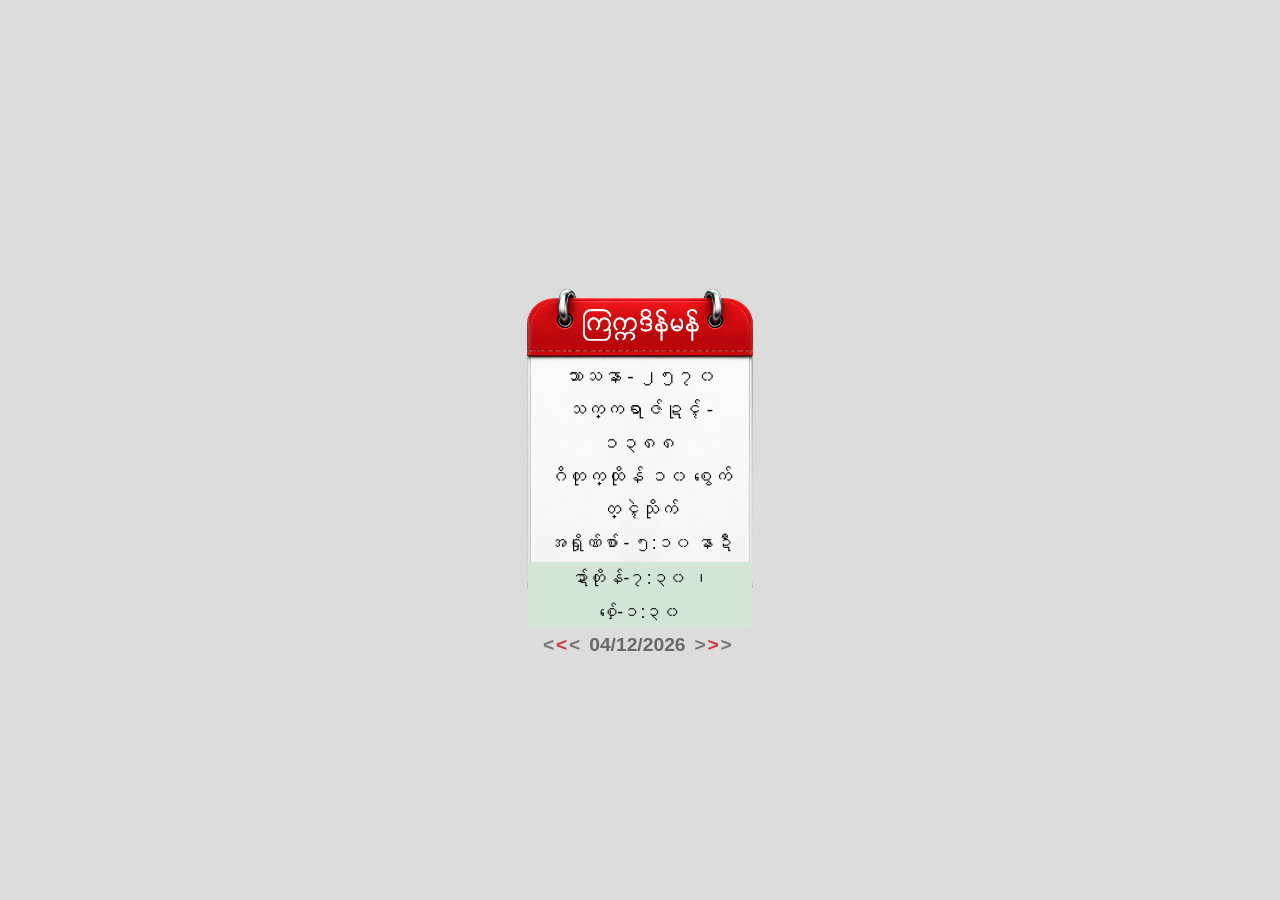
<file: monCalr.html>
<!DOCTYPE html>
<html>
<head>
    <meta charset="UTF-8" />
    <meta name="viewport" content="width=device-width, initial-scale=1.0" />
    <title>Mon Calendar</title>
    <style type="text/css">
        @font-face {
            font-family: "02Mon(Omar Ray Cham)office";
            font-weight: 400;
            font-style: normal;
            src: local('02Mon(Omar Ray Cham)office'), 
                 url('https://monitvilla.github.io/OmarRayCham02.ttf') format('truetype');
        }

        * {
            box-sizing: border-box;
            margin: 0;
            padding: 0;
        }

        body {
            background-color: #dcdcdc;
            display: flex;
            justify-content: center;
            align-items: center;
            min-height: 100vh;
            min-height: 100dvh;
            overflow: hidden;
            font-family: '02Mon(Omar Ray Cham)office', 'Pyidaungsu', sans-serif;
        }

        .calendar-widget {
            width: 130px;
            height: 185px;
            transform: scale(1.75);
            transform-origin: center center;
            background: url('bg.png') no-repeat 0 0;
            background-size: 130px 185px;
            padding-top: 41px; 
            padding-left: 1px;
            padding-right: 1px;
            font-size: 11px;
            line-height: 19px;
            color: #000000;
            text-align: center;
        }

        .mcal-sm {
            margin-top: 1px;
            margin-bottom: 2px;
            font-size: 10px;
        }
    </style>
</head>
<body>
    <div class="calendar-widget">
        <span id="mcalr" lang="my-Mon"></span>
    </div>
    <script type="text/javascript">
//Author: Yan Naing Aye
//http://mmcal.blogspot.com
//Version: 201508311115 (only for ME 1312 and later)
var mc_no=0,grX;
rmDisp();
document.addEventListener("DOMContentLoaded", function(){rmDisp();});

function rmDisp() {
	var ormcal, rmcalLang, rLang;
	do {
		ormcal = document.getElementById('mcalr');
		if (ormcal === null) break;

		ormcal.id = "mcalr" + (mc_no++).toString();
		rmcalLang = ormcal.lang;

		rLang = 0; // default is 0 (Myanmar unicode)
		if (rmcalLang == "my-Mon" || rmcalLang == "my-mon") rLang = 2;
		else if (rmcalLang == "UniMon" || rmcalLang == "UniMon") rLang = 4;
		else if (rmcalLang == "Mon" || rmcalLang == "Mon") rLang = 5;
		else if (rmcalLang == "my-En" || rmcalLang == "my-en") rLang = 1;
		else if (rmcalLang == "my-Z1" || ormcal.style.fontFamily == "Zawgyi-One" || rmcalLang == "my-z1") rLang = 3;

		grX = rSetLang(rLang);

		ormcal.style.textDecoration = "none";
		if (rLang == 3) ormcal.style.fontFamily = "Zawgyi-One";

		ormcal.currentDate = new Date();

		(function (targetEl, langIndex) {
			function render() {
				var calContent = rmStr(langIndex, targetEl.currentDate);

				var d = targetEl.currentDate;
				var dayNum = d.getDate();
				var monthNum = d.getMonth() + 1;
				var dd = (dayNum < 10 ? '0' : '') + dayNum;
				var mm = (monthNum < 10 ? '0' : '') + monthNum;
				var yyyy = d.getFullYear();
				var dateStr = dd + '/' + mm + '/' + yyyy;

				targetEl.innerHTML = 
					'<div style="text-align: center; width: 100%;">' +
						'<div>' + calContent + '</div>' +
						'<div style="display: flex; align-items: center; justify-content: center; gap: 1px; margin-top: -2px; margin-left: -3px; font-family: Arial, sans-serif; font-size: 11px; color: #555;">' +
							'<span class="btn-dy-prev" style="cursor: pointer; opacity: 0.75; user-select: none; font-weight: bold;" title="Previous Day">&lt;</span>' +
							'<span class="btn-mo-prev" style="cursor: pointer; opacity: 0.75; user-select: none; font-weight: bold; color: #cc0000;" title="Previous Month">&lt;</span>' +
							'<span class="btn-yr-prev" style="cursor: pointer; opacity: 0.75; user-select: none; font-weight: bold;" title="Previous Year">&lt;</span>' +
							'<span >&nbsp;</span>' +
							'<span class="mcal-btn-today" style="cursor: pointer; opacity: 0.85; font-weight: 600; user-select: none;" title="Click to reset to Today">' + dateStr + '</span>' +
							'<span >&nbsp;</span>' +
							'<span class="btn-yr-next" style="cursor: pointer; opacity: 0.75; user-select: none; font-weight: bold;" title="Next Year">&gt;</span>' +
							'<span class="btn-mo-next" style="cursor: pointer; opacity: 0.75; user-select: none; font-weight: bold; color: #cc0000;" title="Next Month">&gt;</span>' +
							'<span class="btn-dy-next" style="cursor: pointer; opacity: 0.75; user-select: none; font-weight: bold;" title="Next Day">&gt;</span>' +
						'</div>' +
					'</div>';

				function bindClick(selector, action) {
					targetEl.querySelector(selector).onclick = function (e) {
						e.preventDefault();
						e.stopPropagation();
						action(targetEl.currentDate);
						render();
					};
				}

				bindClick('.btn-dy-prev', function(dt) { dt.setDate(dt.getDate() - 1); });
				bindClick('.btn-dy-next', function(dt) { dt.setDate(dt.getDate() + 1); });

				bindClick('.btn-mo-prev', function(dt) { dt.setMonth(dt.getMonth() - 1); });
				bindClick('.btn-mo-next', function(dt) { dt.setMonth(dt.getMonth() + 1); });

				bindClick('.btn-yr-prev', function(dt) { dt.setFullYear(dt.getFullYear() - 1); });
				bindClick('.btn-yr-next', function(dt) { dt.setFullYear(dt.getFullYear() + 1); });

				bindClick('.mcal-btn-today', function() { targetEl.currentDate = new Date(); });
			}

			render();
		})(ormcal, rLang);

	} while (1);
}

function rGetDawnTime(mm, rLang) {
	var times = {
		1: "၅:၀၀", 7: "၅:၀၀",  
		2: "၄:၅၀", 6: "၄:၅၀", 
		3: "၄:၄၀", 5: "၄:၄၀",  
		0: "၄:၃၀", 4: "၄:၃၀",   
		8: "၅:၁၀", 12: "၅:၁၀", 
		9: "၅:၂၀", 11: "၅:၂၀",  
		10: "၅:၃၀"             
	};
	var enTimes = {
		1: "5:00", 7: "5:00",
		2: "4:50", 6: "4:50",
		3: "4:40", 5: "4:40",
		0: "4:30", 4: "4:30",
		8: "5:10", 12: "5:10",
		9: "5:20", 11: "5:20",
		10: "5:30"
	};
	return (rLang === 1) ? (enTimes[mm] || "5:00") : (times[mm] || "၅:၀၀");
}

function rFormatClock(h, m) {
	var mm = (m < 10 ? "0" : "") + m;
	var str = h.toString() + ":" + mm;
	var res = "";
	for (var i = 0; i < str.length; i++) {
		var ch = str.charAt(i);
		res += (grX[ch] !== undefined) ? grX[ch] : ch;
	}
	return res;
}

function rGetTideTimeStr(d) {
	var htMins = 765 + (d - 1) * 45; 
	var h_ht = Math.floor(htMins / 60) % 12;
	if (h_ht === 0) h_ht = 12;
	var m_ht = htMins % 60;

	var ltMins = htMins + 360;
	var h_lt = Math.floor(ltMins / 60) % 12;
	if (h_lt === 0) h_lt = 12;
	var m_lt = ltMins % 60;

	return {
		ht: rFormatClock(h_ht, m_ht),
		lt: rFormatClock(h_lt, m_lt)
	};
}

function rChkPyathada(mm, wd, hours) {
	if (mm === 1 || mm === 5 || mm === 9) {
		return (wd === 5 || wd === 0);
	}
	if (mm === 2 || mm === 6 || mm === 10) {
		return (wd === 4 || wd === 6);
	}
	if (mm === 3 || mm === 7 || mm === 11) {
		return (wd === 1 || wd === 2);
	}
	if (mm === 0 || mm === 4 || mm === 8 || mm === 12) {
		if (wd === 3) return true;
		if (wd === 4 && hours >= 12) return true;
	}
	return false;
}

function rChkYatyaza(mm, wd, hours) {
	if (mm === 1 || mm === 5 || mm === 9) {
		return (wd === 4 || wd === 6);
	}
	if (mm === 2 || mm === 6 || mm === 10) {
		return (wd === 5 || wd === 0);
	}
	if (mm === 3 || mm === 7 || mm === 11) {
		return (wd === 3 || wd === 5);
	}
	if (mm === 0 || mm === 4 || mm === 8 || mm === 12) {
		if (wd === 1) return true;
		if (wd === 4 && hours < 12) return true;
	}
	return false;
}

function rmStr(rLang, dt) {
    if (!dt) dt = new Date(); 
    var gy = dt.getFullYear(); 
    var gm = dt.getMonth() + 1;
	var gd=dt.getDate(); 
	var js=rg2j(gy,gm,gd); 
	var M=rj2m(js);
	var hours = dt.getHours();
	var minutes = dt.getMinutes();
	var isBeforeDawn = (hours < 4) || (hours === 4 && minutes < 50);
	var isAfterApril16 = (gm > 4) || (gm === 4 && gd >= 17);
	var isKasonWaning1 = (M.mm === 2 && M.ms === 2 && M.d === 1);
	var isBeforeKasonWaning1Dawn = (M.mm === 1) || 
                               (M.mm === 2 && (M.ms === 0 || M.ms === 1)) || 
                               (isKasonWaning1 && isBeforeDawn);
	var sOffset = (isAfterApril16 && isBeforeKasonWaning1Dawn) ? 1181 : 1182;
	var str = grX['Sasana Year'] + " " + rn2s(M.my + sOffset) + "" + grX['Ku'] + grX[','] + " " + "<br>";
	str+=grX["Myanmar Year"]+" "+rn2s(M.my)+""+grX['Ku']+grX[',']+" "+"<br>";
	
	var mma=["First Waso","Tagu","Kason","Nayon","Waso","Wagaung","Tawthalin",
			 "Thadingyut","Tazaungmon","Nadaw","Pyatho","Tabodwe","Tabaung"];

	if (M.mmt) {
	    str += grX['Late']; 
	}

	if (M.myt && M.mm == 4) {
	    str += grX['Second Waso'] + " "; 
	} else {
	    str += grX[mma[M.mm]] + " "; 
	}
	
	var msa=["waxing","full moon","waning","new moon"];
	if (rLang==2) {
		if((M.ms%2)==0) str+=""+rn2s(M.d)+" ";
		str+=grX[msa[M.ms]];
	} //if Unicode Mon language, use different order
	else{
		str+=grX[msa[M.ms]];//Myanmar moon status and day
		if((M.ms%2)==0) str+=" "+rn2s(M.d)+" "+grX['Yat'];} 
	
	var isVassa = false;
	if (M.mm === 4 && M.md >= 15) { // Waso / 2nd Waso Full Moon onwards
		isVassa = true;
	} else if (M.mm === 5 || M.mm === 6) { // Wagaung, Tawthalin
		isVassa = true;
	} else if (M.mm === 7 && M.md <= 15) { // Thadingyut up to Full Moon
		isVassa = true;
	}

	var wda=['Saturday','Sunday','Monday','Tuesday','Wednesday','Thursday','Friday'];  
	var dayText = grX[wda[M.wd]] + grX['Nay'];

	if (rChkPyathada(M.mm, M.wd, hours)) {
		dayText += " ၊ " + grX['Pyathada'];
	}
	if (rChkYatyaza(M.mm, M.wd, hours)) {
		dayText += " ၊ " + grX['Yatyaza'];
	}

	var isSundayHoliday = (!isVassa && M.wd === 1);
	var dayStyle = isSundayHoliday ? " style=\"color: #cc0000; font-weight: bold;\"" : "";
	str += grX[','] + "<br /><span" + dayStyle + ">" + dayText + "</span>";

	var dawnTime = rGetDawnTime(M.mm, rLang);
	var isSabbath = (M.md==8)||(M.md==15)||(M.md==23)||(M.md==M.mml);
	var isSabbathEve = (M.md==7)||(M.md==14)||(M.md==22)||(M.md==(M.mml-1));

	var sabbathText = grX['Dawn'] + " - " + dawnTime;
	if (isSabbath) {
		sabbathText += " ၊ " + grX['Sabbath'];
	} else if (isSabbathEve) {
		sabbathText += " ၊ " + grX['Sabbath Eve'];
	} else {
		sabbathText += " " + grX['Hour'];
	}

	var isVassaSabbathHoliday = (isVassa && isSabbath);
	var sabbathStyle = isVassaSabbathHoliday ? "color: #cc0000; font-weight: bold;" : "";
	str += "<br /><span class=\"mcal-sm\" style=\"" + sabbathStyle + "\">" + sabbathText + "</span>";

	var tideBg = "#fee7c4"; 
	if (M.d >= 4 && M.d <= 10) {
		tideBg = "#d3e5d4"; 
	} else if (M.d === 3) {
		tideBg = "#ffcdd2"; 
	}

	var tide = rGetTideTimeStr(M.d);
	str += "<br /><span class=\"mcal-sm\" style=\"background-color: " + tideBg + "; padding: 0 4px; border-radius: 3px; display: inline-block; margin-top: 1px;\">" + grX['High Tide'] + "-" + tide.ht + " ၊ " + grX['Low Tide'] + "-" + tide.lt + "</span>";
	
	return str+grX['.'];
}

function rg2j(gy,gm,gd) {
	var a,y,m;
	a=Math.floor((14-gm)/12);
	y=gy+4800-a;
	m=gm+(12*a)-3;
	return (gd+Math.floor((153*m+2)/5)+(365*y)+Math.floor(y/4)
			-Math.floor(y/100)+Math.floor(y/400)-32045);
}

function rj2m(jd) {
	var SY=1577917828/4320000; //solar year (365.2587565)
	var MO=1954168.050623; //beginning of 0 ME
	var jdn,my,yo,dd,myl,mmt,t,s,c,mm,md,mml,ms,d,wd;
	
	jdn=Math.round(jd); //convert to integer (i.e. JD to JDN)
	my=Math.floor((jdn-0.5-MO)/SY); //get Myanmar year
	yo=rChkMy(my); //check Myanmar year - watat, big watat,  1st day of Tagu
	dd=jdn-yo.tg1+1; //number of days from 1st Tagu
	myl=354+yo.watat*30+yo.bw; // Myanmar year length
	mmt=Math.floor((dd-1)/myl); // Myanmar year type
	dd-=mmt*myl; t=Math.floor(myl/(dd+266));
	s=29.5+t*yo.bw/5; c=117+t*yo.bw*14/5;//get rate and offset
	dd+=t*266-(1-t)*(myl-266);//modify day count
	mm=Math.floor((dd+c)/s); //get month
	md=dd-Math.floor(s*mm-c-0.1);//get day
	mm=(mm%16); mm-=12*Math.floor(mm/13); //correct month number
	mml=30-mm%2; if(mm==3) mml+=yo.bw;//get length of the month and adjust
	ms=Math.floor((md+1)/16)+Math.floor(md/16)+Math.floor(md/mml);//moon status
	d=md-15*Math.floor(md/16); //get day
	wd=(jdn+2)%7;//get week day
	return {my:my,myt:yo.myt,watat:yo.watat,bw:yo.bw,myl:myl,mm:mm,mmt:mmt,
		mml:mml,md:md,ms:ms,d:d,wd:wd};
}

function rChkMy(my) {
	var yd=0,y1,y2,myt,bw=0,watat,nd,tg1;
	y2=rChkWatat(my); //get watat and 2nd Waso full moon day
	do{ yd++; y1=rChkWatat(my-yd); }while(y1.watat==0);
	watat=y2.watat;  myt=watat;  
	if(watat) { nd=(y2.fm-y1.fm)%354; bw=Math.floor(nd/31); myt=bw+1;}
	//if watat check if big watat
	tg1=y1.fm+354*yd-102;	 //get the 1st day of Tagu
	return {myt:myt,watat:watat,bw:bw,tg1:tg1};
}

function rChkWatat(my) {
	var SY=1577917828/4320000; //solar year (365.2587565)
	var LM=1577917828/53433336; //lunar month (29.53058795)
	var MO=1954168.050623; //beginning of 0 ME
	var ed,NM,TA,TW,watat=0,w2fm,yr,WO=0;
	ed=(SY*(my+3739))%LM; //find excess days
	NM=8; // number of months to ahead for full excess month
	TA=(SY/12-LM)*(12-NM); //threshold to adjust excess day
	if(ed<TA) ed+=LM; //adjust excess day
	TW=LM-(SY/12-LM)*NM;  //threshold for taking the year as watat
	if(ed>=TW) watat=1;
	WO-=4/NM; //offset for full moon day
	if (my==1377) WO+=1; if (my==1344) watat=1; else if (my==1345) watat=0; 
	w2fm=Math.round(SY*my+MO-ed+4.5*LM+WO); //full moon day of 2nd Waso
	return {watat:watat,fm:w2fm};
}

function rn2s(n) {
	var r,s=""; n=Math.floor(n);
	do{
		r=n%10; n=Math.floor(n/10);
		s=grX[r.toString()]+s;
	}while(n>0);
	return s;
}

function rSetLang(lang)
{   
	if (lang==1) { //Catalog for English Language
	return {'First Waso':'First Waso','Tagu':'Tagu','Kason':'Kason',
	'Nayon':'Nayon','Waso':'Waso',	'Wagaung':'Wagaung','Tawthalin':'Tawthalin',
	'Thadingyut':'Thadingyut','Tazaungmon':'Tazaungmon','Nadaw':'Nadaw',
	'Pyatho':'Pyatho','Tabodwe':'Tabodwe','Tabaung':'Tabaung',
	'waxing':'waxing','waning':'waning','full moon':'full moon',
	'new moon':'new moon','Sasana Year':'Sasana Year',
	'Myanmar Year':'Myanmar Year','Ku':' ','Late':'Late ','Second':'Second ',
	'Sunday':'Sunday','Monday':'Monday','Tuesday':'Tuesday',
	'Wednesday':'Wednesday','Thursday':'Thursday','Friday':'Friday',
	'Saturday':'Saturday','Nay':' ','Yat':' ','Sabbath Eve':'Sb Eve',
	'Sabbath':'Sabbath','Pyathada':'Pyathada','Yatyaza':'Yatyaza',
	'Dawn':'Dawn','Hour':'hr','High Tide':'High Tide','Low Tide':'Low Tide',
	'0': '0','1': '1','2': '2','3': '3','4': '4','5': '5',
	'6': '6','7': '7','8': '8','9': '9',',':',','.':'.'};}

	else if (lang==2) { //Catalog for Mon Language
	return {'Second Waso': 'ဂိတုဒု-ဒ္ဂိုန်','First Waso':'ဂိတုပ-ဒ္ဂိုန်','Tagu':'ဂိတုစဲ','Kason':'ဂိတုပသာ်','Nayon':'ဂိတုဇှ်ေ',
	'Waso':'ဂိတုဒ္ဂိုန်','Wagaung':'ဂိတုခ္ဍဲသဳ','Tawthalin':'ဂိတုဘတ်','Thadingyut':'ဂိတုဝှ်',
	'Tazaungmon':'ဂိတုက္ထိုန်','Nadaw':'ဂိတုမြေက္ကသဵု','Pyatho':'ဂိတုပုဟ်','Tabodwe':'ဂိတုမာ်',
	'Tabaung':'ဂိတုဖဝ်ရဂိုန်','waxing':'မံက်','waning':'စွေက်','full moon':'ပေၚ်',
	'new moon':'အိုတ်','Sasana Year':'သာသနာ -','Myanmar Year':'သက္ကရာဇ်ဍုၚ် -',
	'Ku':'','Late':'','Second':'','Sunday':'တ္ၚဲအဒိုတ်','Monday':'တ္ၚဲစန်',
	'Tuesday':'တ္ၚဲအၚာ','Wednesday':'တ္ၚဲဗုဒ္ဓဝါ','Thursday':'တ္ၚဲဗြဴဗတိ','Friday':'တ္ၚဲသိုက်',
	'Saturday':'တ္ၚဲသ္ၚိသဝ်','Nay':'','Yat':'','Sabbath Eve':'တ္ၚဲတိၚ်','Sabbath':'တ္ၚဲသဳ',
	'Pyathada':'ပြာဗ္ဗဒါ','Yatyaza':'ရာဇာ',
	'Dawn':'အရှိုဏ်စာ်','Hour':'နာဍဳ','High Tide':'ဍာ်တိုန်','Low Tide':'စှ်ေ',
	'0': '၀','1': '၁','2': '၂','3': '၃','4': '၄','5': '၅','6': '၆','7': '၇',
	'8': '၈','9': '၉',',':'','.':''};}
}
    </script>
</body>
</html>
</file>
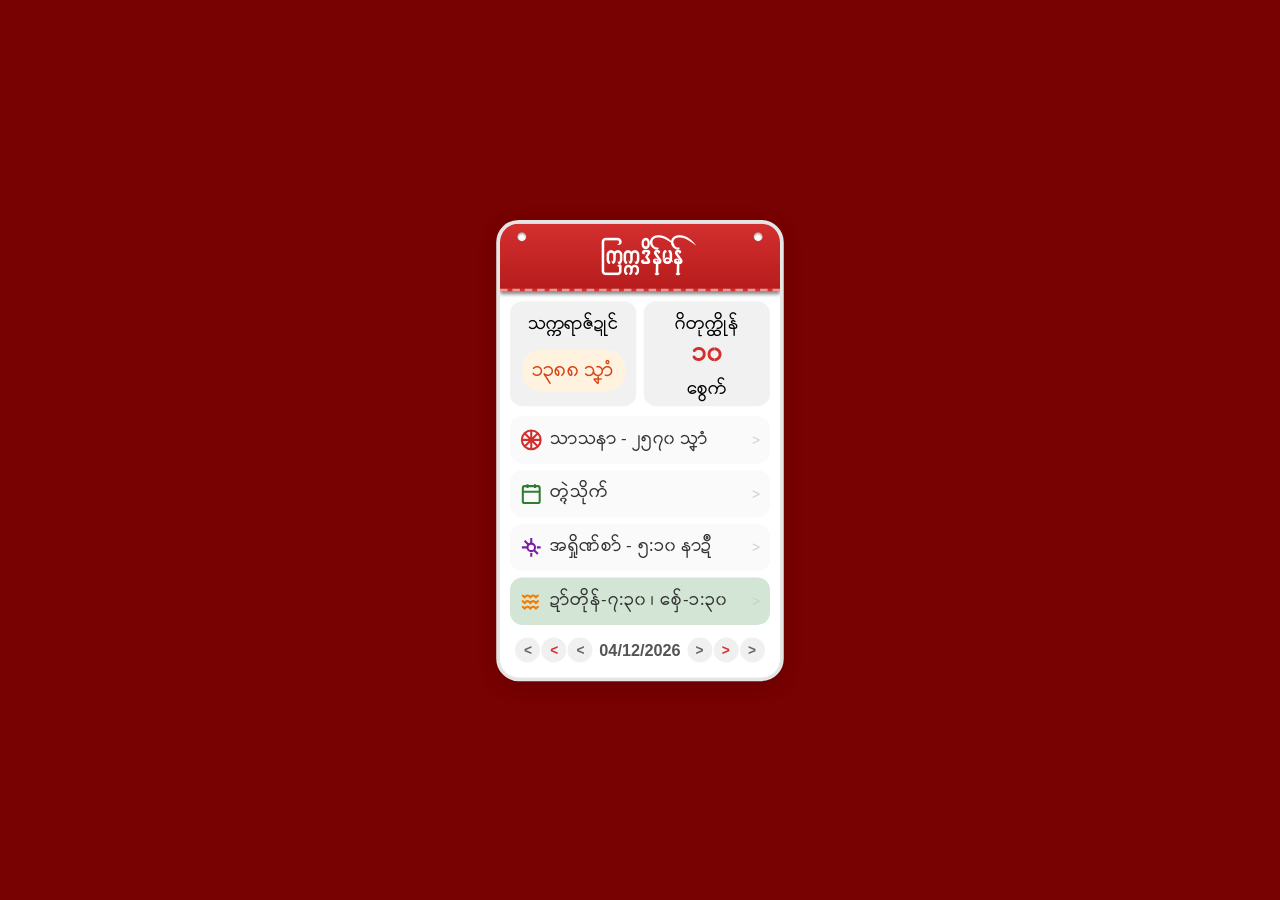
<file: monCalrV2.html>
<!DOCTYPE html>
<html lang="my-Mon">
<head>
    <meta charset="UTF-8" />
    <meta name="viewport" content="width=device-width, initial-scale=1.0" />
    <title>Mon Calendar</title>
    <link rel="manifest" href="manifest.json" />
    <meta name="theme-color" content="#b71c1c" />
    <meta name="mobile-web-app-capable" content="yes" />
    <meta name="apple-mobile-web-app-capable" content="yes" />
    <meta name="apple-mobile-web-app-status-bar-style" content="black-translucent" />
    <meta name="apple-mobile-web-app-title" content="Mon Calendar" />
    <link rel="apple-touch-icon" href="icons/icon-192.png" />

    <style type="text/css">
        @import url('https://monitvilla.github.io/monFont.css');
        
        * {
            box-sizing: border-box;
            margin: 0;
            padding: 0;
        }

        body {
            background-color: #780101;
            display: flex;
            justify-content: center;
            align-items: center;
            min-height: 100vh;
            min-height: 100dvh;
            font-family: '02Mon(Omar Ray Cham)office', 'Pyidaungsu', sans-serif;
        }

        .calendar-widget {
            width: 230px;
            background: #ffffff;
            border-radius: 18px;
            box-shadow: 0 4px 18px rgba(0,0,0,0.12);
            overflow: hidden;
            border: 3px solid #e5e5e5;
            padding-bottom: 12px;
			transform: scale(1.25);
            transform-origin: center center;
        }

        .cal-header {
            background: linear-gradient(180deg, #d32f2f 0%, #b71c1c 100%);
            color: #ffffff;
            text-align: center;
            padding: 9px 10px 9px 13px;
            font-size: 22px;
            font-family: 'ပရၚ်တဲတၟေၚ် နူ(အမ်မြာဲဆာန်)';
            position: relative;
            border-bottom: 2px dashed rgba(255, 255, 255, 0.5);
            box-shadow: 0 2px 3px rgba(0, 0, 0, 0.5); 
        }

        .cal-header::before, .cal-header::after {
            content: '';
            position: absolute;
            top: 7px;
            width: 7px;
            height: 7px;
            border-radius: 50%;
            background: #ffffff;
            box-shadow: inset 0 1px 2px rgba(0,0,0,0.4);
        }
        .cal-header::before { left: 14px; }
        .cal-header::after { right: 14px; }

        .cal-grid-top {
            display: flex;
            padding: 8px;
            gap: 6px;
        }

        .cal-card-box {
            flex: 1;
            background: #f1f1f1;
            border-radius: 10px;
            padding: 7px 4px;
            text-align: center;
            display: flex;
            flex-direction: column;
            justify-content: space-between;
            align-items: center;
            height: 84px; 
            font-size: 14px;
        }

        .year-tag {
            background-color: #fff3e0;
            color: #d84315;
            border-radius: 14px;
            padding: 4px 8px;
            font-size: 16px;
            display: inline-block;
            font-weight: 500;
            margin-bottom: 5px;
        }

        .moon-day {
            color: #d32f2f;
            font-size: 20px;
            font-weight: bold;
            line-height: 0.8;
            min-height: 22px;
        }

        .moon-status {
            font-size: 14px;
            line-height: 1;
        }

        .cal-list {
            padding: 0 8px;
            display: flex;
            flex-direction: column;
            gap: 5px;
        }

        .cal-list-item {
            display: flex;
            align-items: center;
            background: #fafafa;
            border-radius: 10px;
            padding: 6px 8px;
            font-size: 14.5px;
            color: #333;
            min-height: 38px;
            transition: background-color 0.2s ease;
        }

        .cal-list-item .icon {
            width: 18px;
            height: 18px;
            margin-right: 6px;
            flex-shrink: 0;
            display: flex;
            align-items: center;
            justify-content: center;
        }

        .cal-list-item .text-content {
            flex-grow: 1;
            line-height: 1.2;
        }

        .cal-list-item .arrow {
            color: #ccc;
            font-size: 11px;
            font-family: Arial, sans-serif;
        }

        .nav-controls {
            display: flex;
            align-items: center;
            justify-content: center;
            gap: 1px;
            margin-top: 10px;
            font-family: Arial, sans-serif;
            font-size: 11px;
            color: #555;
        }

        .nav-btn {
            cursor: pointer;
            width: 20px;
            height: 20px;
            border-radius: 50%;
            background: #f0f0f0;
            display: flex;
            align-items: center;
            justify-content: center;
            user-select: none;
            font-weight: bold;
            font-size: 11px;
            color: #666;
            transition: background 0.1s ease;
        }

        .nav-btn:hover {
            background: #e0e0e0;
        }

        .nav-btn.btn-red {
            color: #d32f2f;
        }

        .date-display {
            cursor: pointer;
            font-weight: 600;
            font-size: 13px;
            padding: 0 4px;
            user-select: none;
        }

        /* PWA Install Button Styles */
        .install-container {
            display: none;
            text-align: center;
            margin-top: 8px;
            padding: 0 8px;
        }

        .btn-install {
            width: 100%;
            background: #2e7d32;
            color: #ffffff;
            border: none;
            padding: 6px 0;
            border-radius: 8px;
            font-size: 12px;
            font-weight: bold;
            cursor: pointer;
            display: flex;
            align-items: center;
            justify-content: center;
            gap: 6px;
            box-shadow: 0 2px 4px rgba(0,0,0,0.15);
        }

        .btn-install:hover {
            background: #1b5e20;
        }
    </style>
</head>
<body>

    <div class="calendar-widget">
        <div class="cal-header">ကြက္ကဒိန်မန်</div>
        <div id="mcalr" lang="my-Mon"></div>
        <div id="pwaInstallBox" class="install-container">
            <button id="pwaInstallBtn" class="btn-install">
                <svg width="14" height="14" viewBox="0 0 24 24" fill="none" stroke="currentColor" stroke-width="2.5"><path d="M21 15v4a2 2 0 0 1-2 2H5a2 2 0 0 1-2-2v-4"/><polyline points="7 10 12 15 17 10"/><line x1="12" y1="15" x2="12" y2="3"/></svg>
                Install App
            </button>
        </div>
    </div>

    <script type="text/javascript">
    if ('serviceWorker' in navigator) {
        window.addEventListener('load', function() {
            navigator.serviceWorker.register('./sw.js')
                .then(function(reg) { console.log('SW Registered:', reg.scope); })
                .catch(function(err) { console.error('SW Registration Failed:', err); });
        });
    }

    var deferredPrompt;
    window.addEventListener('beforeinstallprompt', function(e) {
        e.preventDefault();
        deferredPrompt = e;
        var installBox = document.getElementById('pwaInstallBox');
        if (installBox) installBox.style.display = 'block';
    });

    document.getElementById('pwaInstallBtn').addEventListener('click', function() {
        if (deferredPrompt) {
            deferredPrompt.prompt();
            deferredPrompt.userChoice.then(function(choiceResult) {
                if (choiceResult.outcome === 'accepted') {
                    document.getElementById('pwaInstallBox').style.display = 'none';
                }
                deferredPrompt = null;
            });
        }
    });

//Original Author: Yan Naing Aye | http://mmcal.blogspot.com
	//Version: 201508311115 (only for ME 1312 and later)
	//Modified by: JaMonRott | http://it-villa.blogspot.com
    var mc_no=0,grX;
    rmDisp();
    document.addEventListener("DOMContentLoaded", function(){rmDisp();});

    function rmDisp() {
        var ormcal, rmcalLang, rLang;
        do {
            ormcal = document.getElementById('mcalr');
            if (ormcal === null) break;

            ormcal.id = "mcalr" + (mc_no++).toString();
            rmcalLang = ormcal.lang;

            rLang = 0;
            if (rmcalLang == "my-Mon" || rmcalLang == "my-mon") rLang = 2;
            else if (rmcalLang == "UniMon") rLang = 4;
            else if (rmcalLang == "Mon") rLang = 5;
            else if (rmcalLang == "my-En" || rmcalLang == "my-en") rLang = 1;
            else if (rmcalLang == "my-Z1" || ormcal.style.fontFamily == "Zawgyi-One" || rmcalLang == "my-z1") rLang = 3;

            grX = rSetLang(rLang);

            ormcal.style.textDecoration = "none";
            if (rLang == 3) ormcal.style.fontFamily = "Zawgyi-One";

            ormcal.currentDate = new Date();

            (function (targetEl, langIndex) {
                function render() {
                    var data = rmStrData(langIndex, targetEl.currentDate);

                    var d = targetEl.currentDate;
                    var dayNum = d.getDate();
                    var monthNum = d.getMonth() + 1;
                    var dd = (dayNum < 10 ? '0' : '') + dayNum;
                    var mm = (monthNum < 10 ? '0' : '') + monthNum;
                    var yyyy = d.getFullYear();
                    var dateStr = dd + '/' + mm + '/' + yyyy;

                    var moonDayDisplay = data.moonDay ? data.moonDay : '&nbsp;';

                    targetEl.innerHTML = 
                        '<div class="cal-grid-top">' +
                            '<div class="cal-card-box">' +
                                '<div>' + data.myearLabel + '</div>' +
                                '<div><span class="year-tag">' + data.myearVal + '</span></div>' +
                            '</div>' +
                            '<div class="cal-card-box">' +
                                '<div>' + data.monthName + '</div>' +
                                '<div class="moon-day">' + moonDayDisplay + '</div>' +
                                '<div class="moon-status">' + data.moonStatus + '</div>' +
                            '</div>' +
                        '</div>' +

                        '<div class="cal-list">' +
                            '<div class="cal-list-item">' +
                                '<div class="icon"><svg width="18" height="18" viewBox="0 0 24 24" fill="none" stroke="#d32f2f" stroke-width="2.2"><circle cx="12" cy="12" r="10"/><path d="M12 2v20M2 12h20M4.93 4.93l14.14 14.14M4.93 19.07L19.07 4.93"/></svg></div>' +
                                '<div class="text-content">' + data.syear + '</div>' +
                                '<div class="arrow">&gt;</div>' +
                            '</div>' +

                            '<div class="cal-list-item">' +
                                '<div class="icon"><svg width="18" height="18" viewBox="0 0 24 24" fill="none" stroke="#2e7d32" stroke-width="2.2"><rect x="3" y="4" width="18" height="18" rx="2" ry="2"/><line x1="16" y1="2" x2="16" y2="6"/><line x1="8" y1="2" x2="8" y2="6"/><line x1="3" y1="10" x2="21" y2="10"/></svg></div>' +
                                '<div class="text-content"' + data.dayStyle + '>' + data.dayText + '</div>' +
                                '<div class="arrow">&gt;</div>' +
                            '</div>' +

                            '<div class="cal-list-item">' +
                                '<div class="icon"><svg width="18" height="18" viewBox="0 0 24 24" fill="none" stroke="#7b1fa2" stroke-width="2.2"><path d="M12 2v6M12 18v4M4.93 4.93l4.24 4.24M14.83 14.83l4.24 4.24M2 12h6M18 12h4"/><circle cx="12" cy="12" r="4"/></svg></div>' +
                                '<div class="text-content" style="' + data.sabbathStyle + '">' + data.sabbathText + '</div>' +
                                '<div class="arrow">&gt;</div>' +
                            '</div>' +

                            '<div class="cal-list-item" style="' + data.tideStyle + '">' +
                                '<div class="icon"><svg width="18" height="18" viewBox="0 0 24 24" fill="none" stroke="#f57c00" stroke-width="2.2"><path d="M2 6c.6 0 1.2.2 1.6.6L5 8l1.4-1.4C6.8 6.2 7.4 6 8 6s1.2.2 1.6.6L11 8l1.4-1.4c.4-.4 1-.6 1.6-.6s1.2.2 1.6.6L17 8l1.4-1.4c.4-.4 1-.6 1.6-.6"/><path d="M2 12c.6 0 1.2.2 1.6.6L5 14l1.4-1.4c.4-.4 1-.6 1.6-.6s1.2.2 1.6.6L11 14l1.4-1.4c.4-.4 1-.6 1.6-.6s1.2.2 1.6.6L17 14l1.4-1.4c.4-.4 1-.6 1.6-.6"/><path d="M2 18c.6 0 1.2.2 1.6.6L5 20l1.4-1.4c.4-.4 1-.6 1.6-.6s1.2.2 1.6.6L11 20l1.4-1.4c.4-.4 1-.6 1.6-.6s1.2.2 1.6.6L17 20l1.4-1.4c.4-.4 1-.6 1.6-.6"/></svg></div>' +
                                '<div class="text-content">' + data.tideText + '</div>' +
                                '<div class="arrow">&gt;</div>' +
                            '</div>' +
                        '</div>' +

                        '<div class="nav-controls">' +
                            '<span class="nav-btn btn-dy-prev" title="Previous Day">&lt;</span>' +
                            '<span class="nav-btn btn-mo-prev btn-red" title="Previous Month">&lt;</span>' +
                            '<span class="nav-btn btn-yr-prev" title="Previous Year">&lt;</span>' +
                            '<span class="date-display mcal-btn-today" title="Click to reset to Today">' + dateStr + '</span>' +
                            '<span class="nav-btn btn-yr-next" title="Next Year">&gt;</span>' +
                            '<span class="nav-btn btn-mo-next btn-red" title="Next Month">&gt;</span>' +
                            '<span class="nav-btn btn-dy-next" title="Next Day">&gt;</span>' +
                        '</div>';

                    function bindClick(selector, action) {
                        targetEl.querySelector(selector).onclick = function (e) {
                            e.preventDefault();
                            e.stopPropagation();
                            action(targetEl.currentDate);
                            render();
                        };
                    }

                    bindClick('.btn-dy-prev', function(dt) { dt.setDate(dt.getDate() - 1); });
                    bindClick('.btn-dy-next', function(dt) { dt.setDate(dt.getDate() + 1); });

                    bindClick('.btn-mo-prev', function(dt) { dt.setMonth(dt.getMonth() - 1); });
                    bindClick('.btn-mo-next', function(dt) { dt.setMonth(dt.getMonth() + 1); });

                    bindClick('.btn-yr-prev', function(dt) { dt.setFullYear(dt.getFullYear() - 1); });
                    bindClick('.btn-yr-next', function(dt) { dt.setFullYear(dt.getFullYear() + 1); });

                    bindClick('.mcal-btn-today', function() { targetEl.currentDate = new Date(); });
                }

                render();
            })(ormcal, rLang);

        } while (1);
    }

    function rGetDawnTime(mm, rLang) {
        var times = {
            1: "၅:၀၀", 7: "၅:၀၀", 2: "၄:၅၀", 6: "၄:၅၀", 3: "၄:၄၀", 5: "၄:၄၀",  
            0: "၄:၃၀", 4: "၄:၃၀", 8: "၅:၁၀", 12: "၅:၁၀", 9: "၅:၂၀", 11: "၅:၂၀", 10: "၅:၃၀"              
        };
        var enTimes = {
            1: "5:00", 7: "5:00", 2: "4:50", 6: "4:50", 3: "4:40", 5: "4:40",
            0: "4:30", 4: "4:30", 8: "5:10", 12: "5:10", 9: "5:20", 11: "5:20", 10: "5:30"
        };
        return (rLang === 1) ? (enTimes[mm] || "5:00") : (times[mm] || "၅:၀၀");
    }

    function rFormatClock(h, m) {
        var mm = (m < 10 ? "0" : "") + m;
        var str = h.toString() + ":" + mm;
        var res = "";
        for (var i = 0; i < str.length; i++) {
            var ch = str.charAt(i);
            res += (grX[ch] !== undefined) ? grX[ch] : ch;
        }
        return res;
    }

    function rGetTideTimeStr(d) {
        var htMins = 765 + (d - 1) * 45; 
        var h_ht = Math.floor(htMins / 60) % 12;
        if (h_ht === 0) h_ht = 12;
        var m_ht = htMins % 60;

        var ltMins = htMins + 360;
        var h_lt = Math.floor(ltMins / 60) % 12;
        if (h_lt === 0) h_lt = 12;
        var m_lt = ltMins % 60;

        return {
            ht: rFormatClock(h_ht, m_ht),
            lt: rFormatClock(h_lt, m_lt)
        };
    }

    function rChkPyathada(mm, wd, hours) {
        if (mm === 1 || mm === 5 || mm === 9) return (wd === 5 || wd === 0);
        if (mm === 2 || mm === 6 || mm === 10) return (wd === 4 || wd === 6);
        if (mm === 3 || mm === 7 || mm === 11) return (wd === 1 || wd === 2);
        if (mm === 0 || mm === 4 || mm === 8 || mm === 12) {
            if (wd === 3) return true;
            if (wd === 4 && hours >= 12) return true;
        }
        return false;
    }

    function rChkYatyaza(mm, wd, hours) {
        if (mm === 1 || mm === 5 || mm === 9) return (wd === 4 || wd === 6);
        if (mm === 2 || mm === 6 || mm === 10) return (wd === 5 || wd === 0);
        if (mm === 3 || mm === 7 || mm === 11) return (wd === 3 || wd === 5);
        if (mm === 0 || mm === 4 || mm === 8 || mm === 12) {
            if (wd === 1) return true;
            if (wd === 4 && hours < 12) return true;
        }
        return false;
    }

    function rmStrData(rLang, dt) {
        if (!dt) dt = new Date(); 
        var gy = dt.getFullYear(); 
        var gm = dt.getMonth() + 1;
        var gd = dt.getDate(); 
        var js = rg2j(gy,gm,gd); 
        var M = rj2m(js);
        var hours = dt.getHours();
        var minutes = dt.getMinutes();
        var isBeforeDawn = (hours < 4) || (hours === 4 && minutes < 50);
        var isAfterApril16 = (gm > 4) || (gm === 4 && gd >= 17);
        var isKasonWaning1 = (M.mm === 2 && M.ms === 2 && M.d === 1);
        var isBeforeKasonWaning1Dawn = (M.mm === 1) || 
                                       (M.mm === 2 && (M.ms === 0 || M.ms === 1)) || 
                                       (isKasonWaning1 && isBeforeDawn);
        var sOffset = (isAfterApril16 && isBeforeKasonWaning1Dawn) ? 1181 : 1182;
        
        var myearLabel = grX["Myanmar Year"];
        var myearVal = rn2s(M.my) + " " + grX['Tho'];
        var syear = grX['Sasana Year'] + " - " + rn2s(M.my + sOffset) + " " + grX['Tho'];

        var mma = ["First Waso","Tagu","Kason","Nayon","Waso","Wagaung","Tawthalin",
                 "Thadingyut","Tazaungmon","Nadaw","Pyatho","Tabodwe","Tabaung"];

        var monthName = "";
        if (M.mmt) monthName += grX['Late']; 
        if (M.myt && M.mm == 4) monthName += grX['Second Waso']; 
        else monthName += grX[mma[M.mm]];

        var msa = ["waxing","full moon","waning","new moon"];
        
        var moonDay = "";
        if (M.ms === 0 || M.ms === 2) {
            moonDay = rn2s(M.d);
        } else if (M.ms === 1) {
            moonDay = rn2s(15);
        } else if (M.ms === 3) {
            moonDay = rn2s(M.mml - 15);
        }

        var moonStatus = grX[msa[M.ms]];

        var isVassa = false;
        if (M.mm === 4 && M.md >= 15) isVassa = true;
        else if (M.mm === 5 || M.mm === 6) isVassa = true;
        else if (M.mm === 7 && M.md <= 15) isVassa = true;

        var wda = ['Saturday','Sunday','Monday','Tuesday','Wednesday','Thursday','Friday'];  
        var dayText = grX[wda[M.wd]] + grX['Nay'];

        if (rChkPyathada(M.mm, M.wd, hours)) dayText += " ၊ " + grX['Pyathada'];
        if (rChkYatyaza(M.mm, M.wd, hours)) dayText += " ၊ " + grX['Yatyaza'];

        var isSundayHoliday = (!isVassa && M.wd === 1);
        var dayStyle = isSundayHoliday ? " style=\"color: #cc0000;\"" : "";

        var dawnTime = rGetDawnTime(M.mm, rLang);
        var isSabbath = (M.md==8)||(M.md==15)||(M.md==22)||(M.md==M.mml);
        var isSabbathEve = (M.md==7)||(M.md==14)||(M.md==21)||(M.md==(M.mml-1));

        var holidayName = "";
        
        if (M.mm === 2 && M.ms === 1) holidayName = "သ္ဘၚ်ဗလိုပ်ဇြဲ၊ တ္ၚဲဗုဒ္ဓ";
        else if (M.mm === 2 && M.ms === 2 && M.d === 8) holidayName = "တ္ၚဲဍုၚ်ဟံသာဝတဳလီု";
        else if (M.mm === 3 && M.ms === 1) holidayName = "တ္ၚဲမဟာသမယ";
        else if (M.mm === 4 && M.ms === 0 && M.d === 5) holidayName = "တ္ၚဲဂကူမန်ဆဵုကျာ်ကၠာအိုတ်";
        else if (M.mm === 4 && M.ms === 1) holidayName = "တ္ၚဲဓမ္မစက်";
        else if (M.mm === 5 && M.ms === 1) holidayName = "တ္ၚဲပၠန်ဂတးမန်၊ သ္ဘၚ်နုၚ်နိဓိ";
        else if (M.mm === 6 && M.ms === 1) holidayName = "တ္ၚဲဂရုဓရ်၊ ဗဝ်သၟုတ်က္ၜင်";
        else if (M.mm === 7 && M.ms === 1) holidayName = "တ္ၚဲအဘိဓရ်၊ သှ်ပဝါရဏာ";
        else if (M.mm === 8 && M.ms === 1) holidayName = "သ္ဘၚ်ပူဇဴပၟတ်ပၞာၚ်";
        else if (M.mm === 10 && M.ms === 0 && M.d === 1) holidayName = "တ္ၚဲကရေၚ်လှာဲသၞာံ";
        else if (M.mm === 10 && M.ms === 2 && M.d === 8) holidayName = "တ္ၚဲကဵုဒါန်ဆီဂကူမန်";
        else if (M.mm === 11 && M.ms === 0 && M.d === 3) holidayName = "တ္ၚဲအ္စာကဝိမန်";
        else if (M.mm === 11 && M.ms === 2 && M.d === 1) holidayName = "တ္ၚဲကောန်ဂကူမန်";
        else if (M.mm === 12 && M.ms === 0 && M.d === 12) holidayName = "တ္ၚဲညးဗြဴမန်";
        else if (M.mm === 12 && M.ms === 1) holidayName = "သဘၚ်ကျာ်လ္ဂုၚ်";
        else if (M.mm === 12 && M.ms === 2 && M.d === 10) holidayName = "တ္ၚဲကောန်ဂကူဗၟာ";

        if (!holidayName) {
            if (gm === 1 && gd === 4) holidayName = "တ္ၚဲဂွံဗၠးၜးနူအၚ်္ဂလိက်";
            else if (gm === 2 && gd === 12) holidayName = "တ္ၚဲကၟိန်ဍုၚ်";
            else if (gm === 3 && gd === 2) holidayName = "တ္ၚဲသၟာဗ္ၚ";
            else if (gm === 3 && gd === 27) holidayName = "တ္ၚဲၝောံဒပ်ပၞာန်ဗၟာ";
            else if (gm === 4 && gd === 13) holidayName = "တ္ၚဲဒစးအတး";
            else if (gm === 4 && gd === 14) holidayName = "တ္ၚဲအတးစှ်ေ";
            else if (gm === 4 && gd === 15) holidayName = "တ္ၚဲအတးကြာပ်သၞာံ";
            else if (gm === 4 && gd === 16) holidayName = "တ္ၚဲအတးတိုန်";
            else if (gm === 4 && gd === 17) holidayName = "တ္ၚဲမ္ၚဵုသၞာံတၟိ";
            else if (gm === 5 && gd === 1) holidayName = "တ္ၚဲသၟာကမၠောန်";
            else if (gm === 7 && gd === 19) holidayName = "တ္ၚဲအာဇာနဲဗၟာ";
            else if (gm === 12 && gd === 25) holidayName = "တ္ၚဲခရေဿမာတ်";
            else if (gm === 12 && gd === 28) holidayName = "တ္ၚဲသၟတ်မန်";
        }

        var sabbathText = "";
        if (holidayName !== "") {
            sabbathText = holidayName;
        } else {
            sabbathText = grX['Dawn'] + " - " + dawnTime;
            if (isSabbath) sabbathText += " ၊ " + grX['Sabbath'];
            else if (isSabbathEve) sabbathText += " ၊ " + grX['Sabbath Eve'];
            else sabbathText += " " + grX['Hour'];
        }

        var isVassaSabbathHoliday = (isVassa && isSabbath);
        var isHoliday = (holidayName !== "");
        var sabbathStyle = (isVassaSabbathHoliday || isHoliday) ? "color: #cc0000;" : "";

        var tideBg = "#fee7c4"; 
        if (M.d >= 4 && M.d <= 10) {
            tideBg = "#d3e5d4"; 
        } else if (M.d === 3) {
            tideBg = "#ffafaf"; 
        }
        var tideStyle = "background-color: " + tideBg + ";";

        var tide = rGetTideTimeStr(M.d);
        var tideText = grX['High Tide'] + "-" + tide.ht + " ၊ " + grX['Low Tide'] + "-" + tide.lt;

        return {
            myearLabel: myearLabel,
            myearVal: myearVal,
            syear: syear,
            monthName: monthName,
            moonDay: moonDay,
            moonStatus: moonStatus,
            dayText: dayText,
            dayStyle: dayStyle,
            sabbathText: sabbathText,
            sabbathStyle: sabbathStyle,
            tideText: tideText,
            tideStyle: tideStyle
        };
    }

    function rg2j(gy,gm,gd) {
        var a,y,m;
        a=Math.floor((14-gm)/12);
        y=gy+4800-a;
        m=gm+(12*a)-3;
        return (gd+Math.floor((153*m+2)/5)+(365*y)+Math.floor(y/4)
                -Math.floor(y/100)+Math.floor(y/400)-32045);
    }

    function rj2m(jd) {
        var SY=1577917828/4320000;
        var MO=1954168.050623;
        var jdn,my,yo,dd,myl,mmt,t,s,c,mm,md,mml,ms,d,wd;
        
        jdn=Math.round(jd);
        my=Math.floor((jdn-0.5-MO)/SY);
        yo=rChkMy(my);
        dd=jdn-yo.tg1+1;
        myl=354+yo.watat*30+yo.bw;
        mmt=Math.floor((dd-1)/myl);
        dd-=mmt*myl; t=Math.floor(myl/(dd+266));
        s=29.5+t*yo.bw/5; c=117+t*yo.bw*14/5;
        dd+=t*266-(1-t)*(myl-266);
        mm=Math.floor((dd+c)/s);
        md=dd-Math.floor(s*mm-c-0.1);
        mm=(mm%16); mm-=12*Math.floor(mm/13);
        mml=30-mm%2; if(mm==3) mml+=yo.bw;
        ms=Math.floor((md+1)/16)+Math.floor(md/16)+Math.floor(md/mml);
        d=md-15*Math.floor(md/16);
        wd=(jdn+2)%7;
        return {my:my,myt:yo.myt,watat:yo.watat,bw:yo.bw,myl:myl,mm:mm,mmt:mmt,
            mml:mml,md:md,ms:ms,d:d,wd:wd};
    }

    function rChkMy(my) {
        var yd=0,y1,y2,myt,bw=0,watat,nd,tg1;
        y2=rChkWatat(my);
        do{ yd++; y1=rChkWatat(my-yd); }while(y1.watat==0);
        watat=y2.watat; myt=watat;  
        if(watat) { nd=(y2.fm-y1.fm)%354; bw=Math.floor(nd/31); myt=bw+1;}
        tg1=y1.fm+354*yd-102;
        return {myt:myt,watat:watat,bw:bw,tg1:tg1};
    }

    function rChkWatat(my) {
        var SY=1577917828/4320000;
        var LM=1577917828/53433336;
        var MO=1954168.050623;
        var ed,NM,TA,TW,watat=0,w2fm,yr,WO=0;
        ed=(SY*(my+3739))%LM;
        NM=8;
        TA=(SY/12-LM)*(12-NM);
        if(ed<TA) ed+=LM;
        TW=LM-(SY/12-LM)*NM; 
        if(ed>=TW) watat=1;
        WO-=4/NM;
        if (my==1377) WO+=1; if (my==1344) watat=1; else if (my==1345) watat=0; 
        w2fm=Math.round(SY*my+MO-ed+4.5*LM+WO);
        return {watat:watat,fm:w2fm};
    }

    function rn2s(n) {
        var r,s=""; n=Math.floor(n);
        do{
            r=n%10; n=Math.floor(n/10);
            s=grX[r.toString()]+s;
        }while(n>0);
        return s;
    }

    function rSetLang(lang) {   
        if (lang==1) {
            return {'First Waso':'First Waso','Tagu':'Tagu','Kason':'Kason',
            'Nayon':'Nayon','Waso':'Waso', 'Wagaung':'Wagaung','Tawthalin':'Tawthalin',
            'Thadingyut':'Thadingyut','Tazaungmon':'Tazaungmon','Nadaw':'Nadaw',
            'Pyatho':'Pyatho','Tabodwe':'Tabodwe','Tabaung':'Tabaung',
            'waxing':'waxing','waning':'waning','full moon':'full moon',
            'new moon':'new moon','Sasana Year':'Sasana Year',
            'Myanmar Year':'Myanmar Year','Ku':' ','Tho':'','Late':'Late ','Second':'Second ',
            'Sunday':'Sunday','Monday':'Monday','Tuesday':'Tuesday',
            'Wednesday':'Wednesday','Thursday':'Thursday','Friday':'Friday',
            'Saturday':'Saturday','Nay':' ','Yat':' ','Sabbath Eve':'Sb Eve',
            'Sabbath':'Sabbath','Pyathada':'Pyathada','Yatyaza':'Yatyaza',
            'Dawn':'Dawn','Hour':'hr','High Tide':'High Tide','Low Tide':'Low Tide',
            '0': '0','1': '1','2': '2','3': '3','4': '4','5': '5',
            '6': '6','7': '7','8': '8','9': '9',',':',','.':'.'};
        } else {
            return {'Second Waso': 'ဂိတုဒု-ဒ္ဂိုန်','First Waso':'ဂိတုပ-ဒ္ဂိုန်','Tagu':'ဂိတုစဲ','Kason':'ဂိတုပသာ်','Nayon':'ဂိတုဇှ်ေ',
            'Waso':'ဂိတုဒ္ဂိုန်','Wagaung':'ဂိတုခ္ဍဲသဳ','Tawthalin':'ဂိတုဘတ်','Thadingyut':'ဂိတုဝှ်',
            'Tazaungmon':'ဂိတုက္ထိုန်','Nadaw':'ဂိတုမြေက္ကသဵု','Pyatho':'ဂိတုပုဟ်','Tabodwe':'ဂိတုမာ်',
            'Tabaung':'ဂိတုဖဝ်ရဂိုန်','waxing':'မံက်','waning':'စွေက်','full moon':'ပေၚ်',
            'new moon':'အိုတ်','Sasana Year':'သာသနာ','Myanmar Year':'သက္ကရာဇ်ဍုၚ်',
            'Ku':'','Tho':'သၞာံ','Late':'','Second':'','Sunday':'တ္ၚဲအဒိုတ်','Monday':'တ္ၚဲစန်',
            'Tuesday':'တ္ၚဲအၚာ','Wednesday':'တ္ၚဲဗုဒ္ဓဝါ','Thursday':'တ္ၚဲဗြဴဗတိ','Friday':'တ္ၚဲသိုက်',
            'Saturday':'တ္ၚဲသ္ၚိသဝ်','Nay':'','Yat':'','Sabbath Eve':'တ္ၚဲတိၚ်','Sabbath':'တ္ၚဲသဳ',
            'Pyathada':'တ္ၚဲပြာဗ္ဗဒါ','Yatyaza':'တ္ၚဲရာဇာ',
            'Dawn':'အရှိုဏ်စာ်','Hour':'နာဍဳ','High Tide':'ဍာ်တိုန်','Low Tide':'စှ်ေ',
            '0': '၀','1': '၁','2': '၂','3': '၃','4': '၄','5': '၅','6': '၆','7': '၇',
            '8': '၈','9': '၉',',':'','.':''};
        }
    }
    </script>
</body>
</html>
</file>
